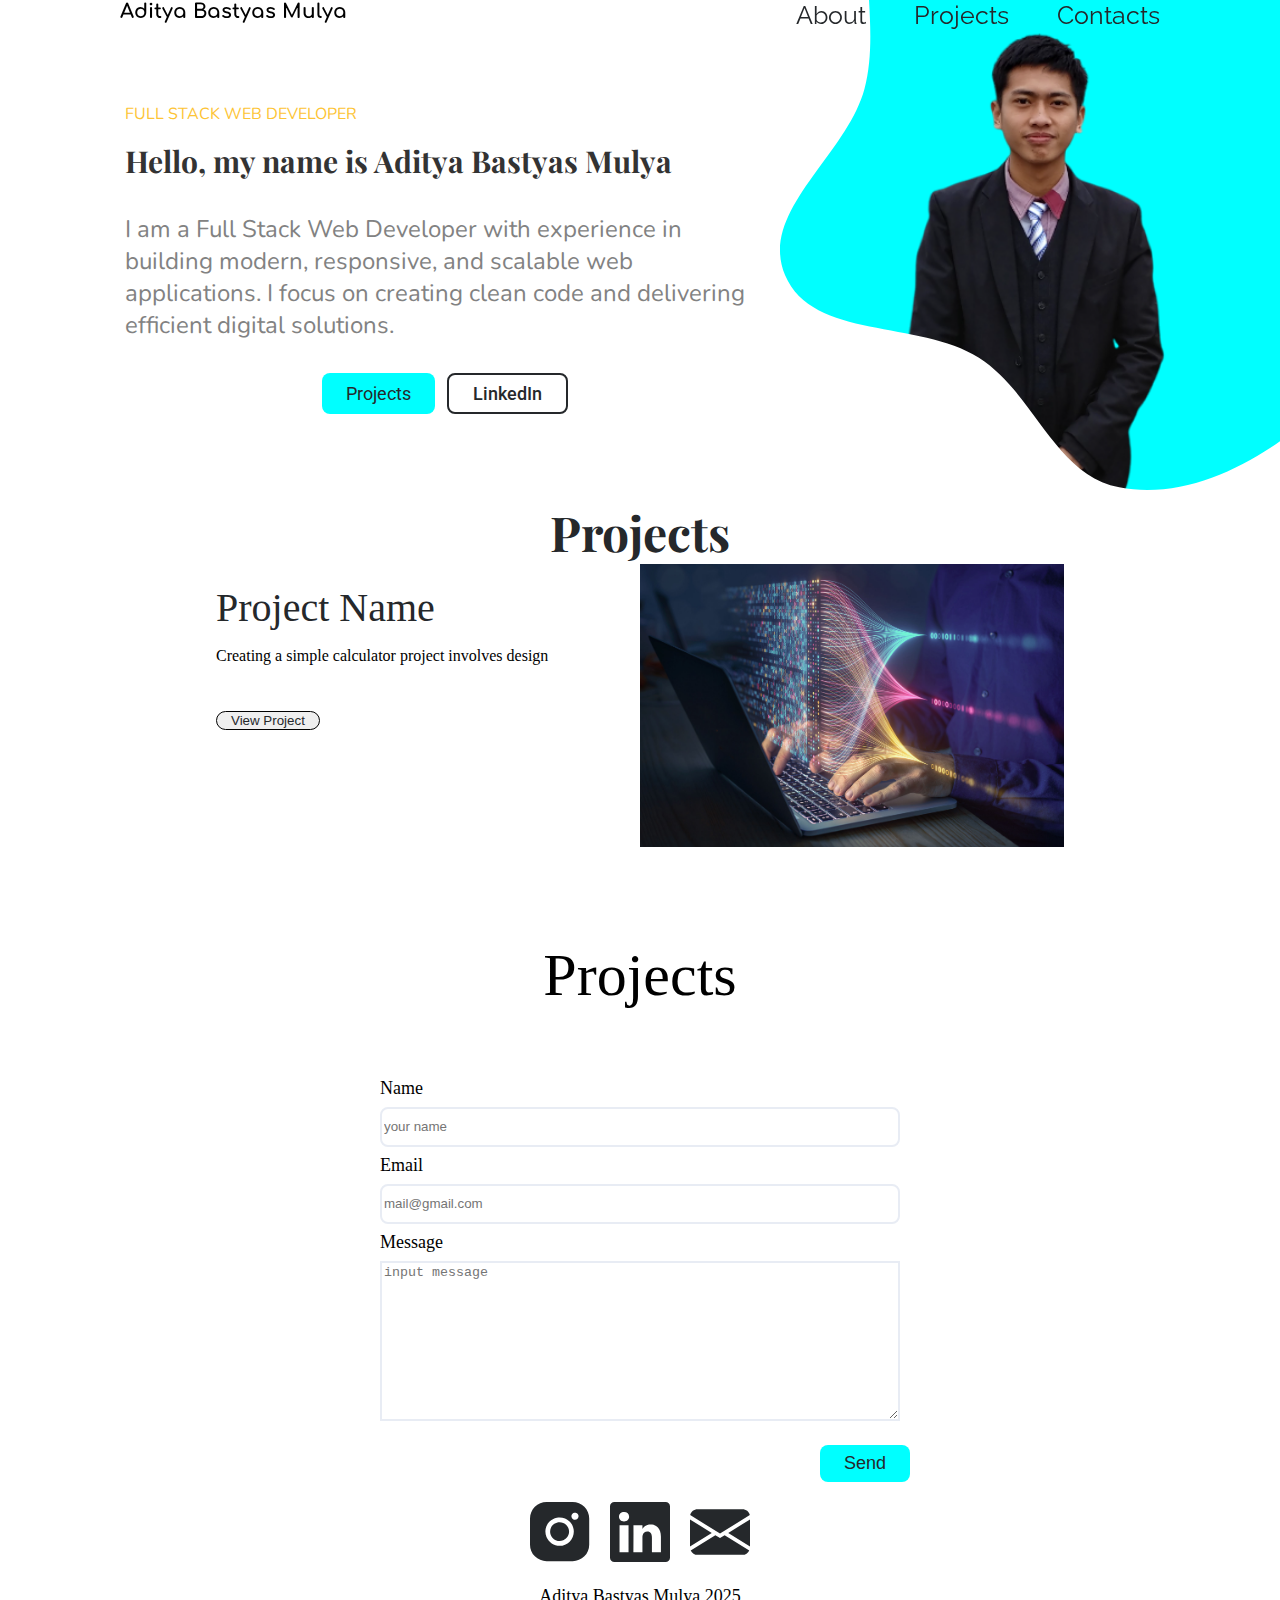
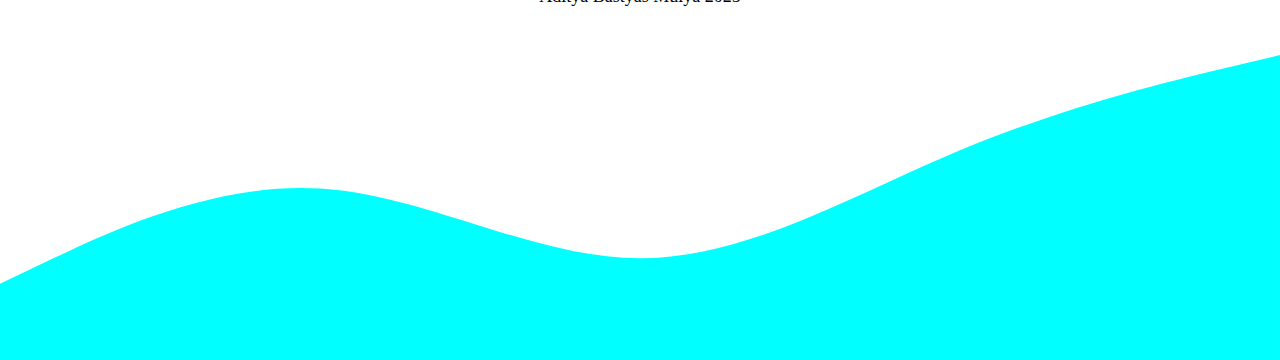
<file: index.html>
<!DOCTYPE html>
<html lang="en">
  <head>
    <meta charset="UTF-8" />
    <meta name="viewport" content="width=device-width, initial-scale=1.0" />
    <meta name="description" content="My Portfolio" />
    <link rel="stylesheet" href="./index.css" />

    <title>My Portfolio</title>
  </head>
  <body>
    <header>
      <h1><a href="./index.html">Aditya Bastyas Mulya</a></h1>
      <div>
        <input type="checkbox" id="menu" hidden />
        <label for="menu" class="hamburger">☰</label>
        <label for="menu" class="close">×</label>
        <nav class="navbar">
          <a href="./projects.html">About</a>
          <a href="#projects">Projects</a>
          <a href="#">Contacts</a>
        </nav>
      </div>
    </header>

    <main>
      <div class="hero">
        <section class="right">
          <div class="right-section"></div>
        </section>

        <section class="left-section">
          <p class="job">FULL STACK WEB DEVELOPER</p>
          <h1>Hello, my name is Aditya Bastyas Mulya</h1>
          <p class="iam">
            I am a Full Stack Web Developer with experience in building modern,
            responsive, and scalable web applications. I focus on creating clean
            code and delivering efficient digital solutions.
          </p>
          <div class="button">
            <button class="projects-button">
              <a href="#" class="projects" id="projects">Projects</a>
            </button>

            <button class="linkedin-button">
              <a href="https://www.linkedin.com/in/username" class="linkedin"
                >LinkedIn</a
              >
            </button>
          </div>
        </section>
      </div>

      <section class="pro">
        <div>
          <p>Projects</p>
        </div>
        <div class="conten">
          <div>
            <p>Project Name</p>
            <div class="underline"></div>
            <p>Creating a simple calculator project involves design</p>
            <button><a href="">View Project</a></button>
          </div>
          <div><img src="./image/1.jpg" alt="" /></div>
        </div>
        <!-- <div class="conten">
          <div>
            <p>Project Name</p>
            <p>
              Lorem ipsum dolor sit amet consectetur adipisicing elit. Totam
              excepturi culpa debitis vel dolores suscipit quo ex sit recusandae
              quisquam illum ad adipisci eaque delectus, provident odit?
              Quaerat, consectetur fugit?
            </p>
            <button><a href="">View Project</a></button>
          </div>
          <div><img src="./image/1.jpg" alt="" /></div>
        </div>
        <div class="conten">
          <div>
            <p>Project Name</p>
            <p>
              Lorem ipsum dolor sit amet consectetur adipisicing elit. Totam
              excepturi culpa debitis vel dolores suscipit quo ex sit recusandae
              quisquam illum ad adipisci eaque delectus, provident odit?
              Quaerat, consectetur fugit?
            </p>
            <button><a href="">View Project</a></button>
          </div>
          <div><img src="./image/1.jpg" alt="" /></div>
        </div> -->
      </section>

      <section class="input-projects">
        <div>
          <p>Projects</p>
        </div>
        <div>
          <label for="name">Name</label>
          <input
            type="text"
            name="name"
            id="name"
            placeholder="your name"
            required
          />

          <label for="email">Email</label>
          <input
            type="email"
            name="email"
            id="email"
            placeholder="mail@gmail.com"
            required
          />

          <label for="message">Message</label>
          <textarea
            name="message"
            id="message"
            placeholder="input message"
            required
          ></textarea>
        </div>
        <div>
          <button><a href="">Send</a></button>
        </div>
        <div>
          <a href=""><img src="./image/ig.svg" alt="logo ig" /></a>
          <a href=""><img src="./image/linkedIn.svg" alt="logo linkedin" /></a>
          <a href=""><img src="./image/email.svg" alt="logo email" /></a>
        </div>
        <div>
          <p>Aditya Bastyas Mulya 2025</p>
        </div>
      </section>

      <section class="footer-bg">
        <img src="./image/bottom.svg" alt="background-bottom" />
      </section>
    </main>
  </body>
</html>
</file>
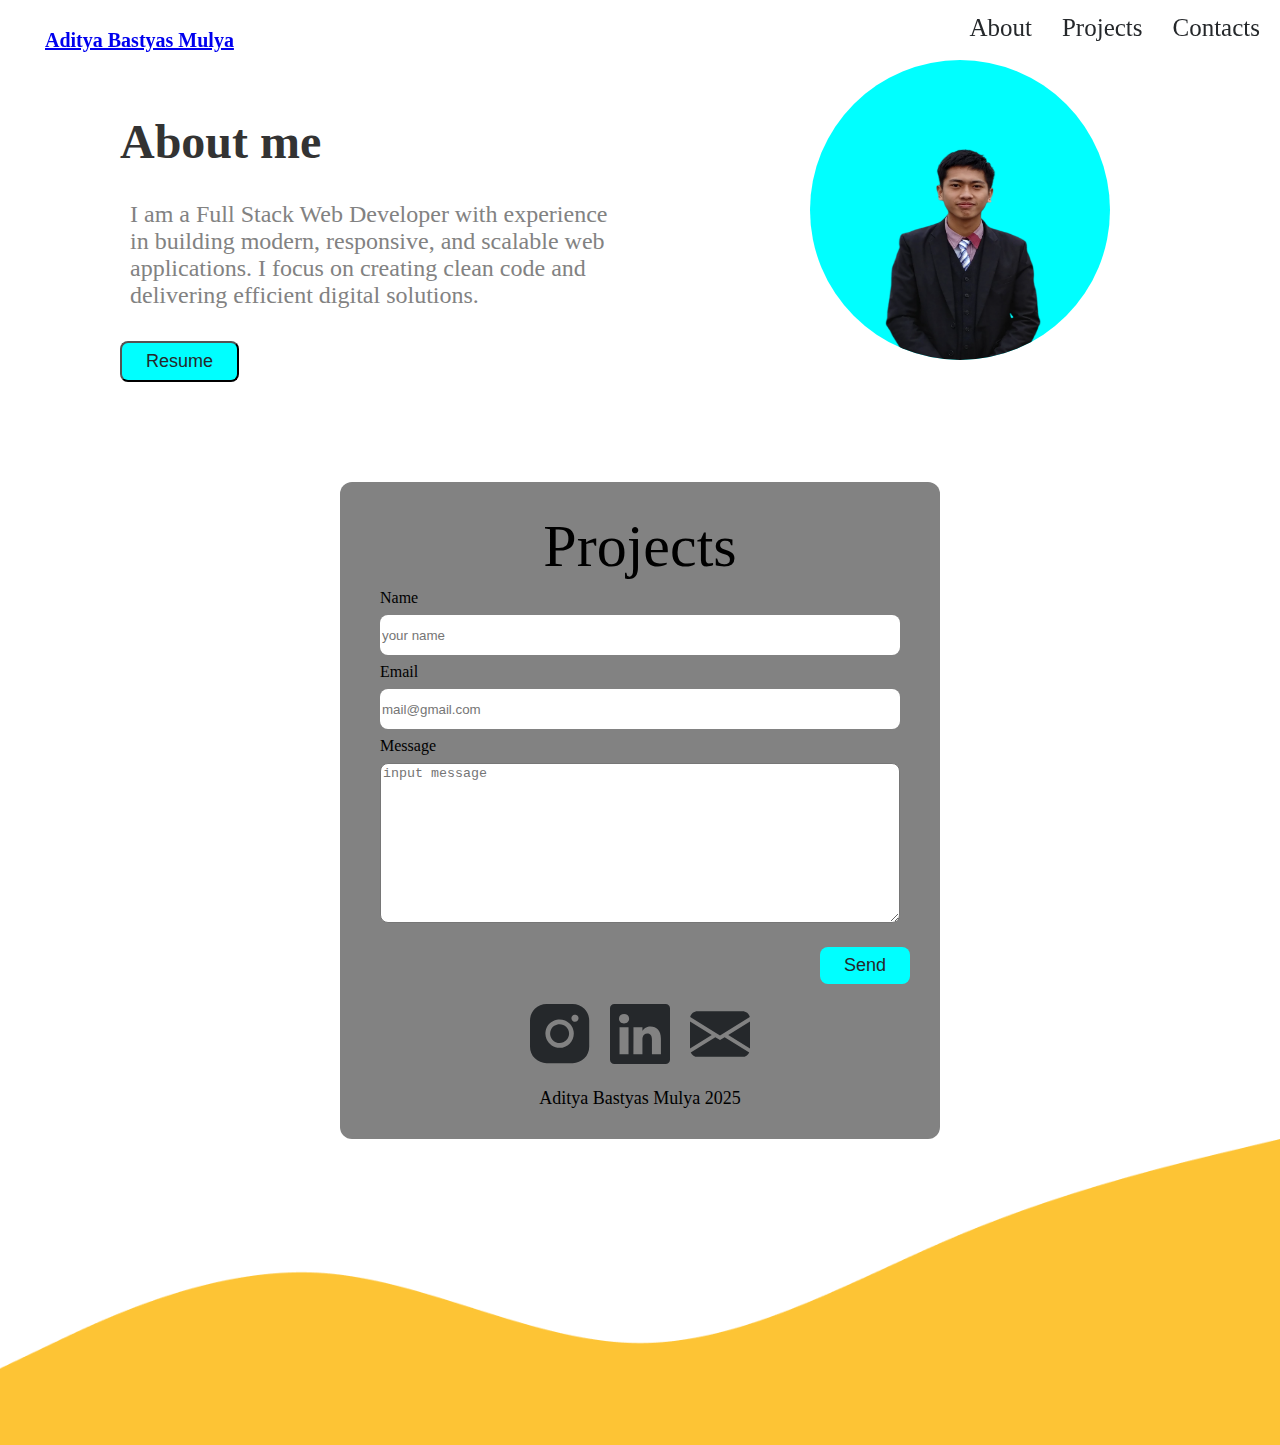
<file: projects.html>
<!DOCTYPE html>
<html lang="en">
  <head>
    <meta charset="UTF-8" />
    <meta name="viewport" content="width=device-width, initial-scale=1.0" />
    <meta name="description" content="About" />
    <title>About</title>
    <link rel="stylesheet" href="./projects.css" />
  </head>
  <body>
    <header>
      <p><a href="./index.html">Aditya Bastyas Mulya</a></p>
      <div class="header">
        <div>
          <input type="checkbox" id="menu" hidden />
          <label for="menu" class="hamburger">☰</label>
          <label for="menu" class="close">×</label>
          <nav class="navbar">
            <a href="./projects.html">About</a>
            <a href="#projects">Projects</a>
            <a href="#">Contacts</a>
          </nav>
        </div>
      </div>
    </header>

    <main>
      <section class="image-about">
        <div class="image">
          <img src="./image/adit.png" alt="foto" class="person" />
        </div>

        <div class="about">
          <p>About me</p>
          <p>
            I am a Full Stack Web Developer with experience in building modern,
            responsive, and scalable web applications. I focus on creating clean
            code and delivering efficient digital solutions.
          </p>
          <div class="button">
            <button><a href="">Resume</a></button>
          </div>
        </div>
      </section>

      <section class="input-projects">
        <div>
          <p>Projects</p>
        </div>
        <div>
          <label for="name">Name</label>
          <input
            type="text"
            name="name"
            id="name"
            placeholder="your name"
            required
          />

          <label for="email">Email</label>
          <input
            type="email"
            name="email"
            id="email"
            placeholder="mail@gmail.com"
            required
          />

          <label for="message">Message</label>
          <textarea
            name="message"
            id="message"
            placeholder="input message"
            required
          ></textarea>
        </div>
        <div>
          <button><a href="">Send</a></button>
        </div>
        <div>
          <a href=""><img src="./image/ig.svg" alt="logo ig" /></a>
          <a href=""><img src="./image/linkedIn.svg" alt="logo linkedin" /></a>
          <a href=""><img src="./image/email.svg" alt="logo email" /></a>
        </div>
        <div>
          <p>Aditya Bastyas Mulya 2025</p>
        </div>
      </section>

      <section class="footer-bg">
        <img src="./image/bottom.png" alt="background-bottom" />
      </section>
    </main>
  </body>
</html>
</file>
<file: index.css>
@import url("https://fonts.googleapis.com/css2?family=Comfortaa:wght@300..700&family=Nunito:ital,wght@0,200..1000;1,200..1000&family=Playfair+Display:ital,wght@0,400..900;1,400..900&family=Raleway:ital,wght@0,100..900;1,100..900&family=Roboto:ital,wght@0,100..900;1,100..900&display=swap");

:root {
  --font-comfortaa: "Comfortaa", sans-serif;
  --font-raleway: "Raleway", sans-serif;
  --font-nunito: "Nunito", sans-serif;
  --font-playfair-display: "Playfair Display", serif;
  --font-roboto: "Roboto", sans-serif;
}

* {
  box-sizing: border-box;
}

body {
  margin: 0;
  padding: 0;
}

/*hamburger*/
header {
  position: fixed;
  right: 0;
  z-index: 10;
  background-color: transparent;
  h1 {
    display: none;
    font-family: var(--font-comfortaa);
  }
}

.navbar {
  display: none;
  background-color: white;
  padding-right: 30px;
  padding-top: 10px;
  border-radius: 10px;
  font-family: var(--font-raleway);
}

.hamburger {
  padding-right: 10px;
  font-size: 30px;
  padding-top: 5px;
}

.close {
  display: none;
  padding-left: 90px;
  font-size: 40px;
  font-weight: 700;
}

#menu:checked ~ .close {
  display: block;
}

#menu:checked ~ .hamburger {
  display: none;
}

#menu:checked ~ .navbar {
  display: block;
  width: 120px;
  /* padding-bottom: 5px; */
  font-weight: 700;
}

.navbar a {
  color: #25282b;
  font-size: 25px;
  /* font-weight: 500px; */
  text-decoration: none;
}

/*gambar pp*/

.hero {
  display: block;
}

.right-section {
  position: relative;
  top: -10px;
  right: -10px;
  width: 100%;
  height: 500px;
  background-image: url("/image/adit.png");
  background-size: cover;
  background-position: center;

  mask-image: url("/image/yellow-bg.svg");
  -webkit-mask-image: url("/image/yellow-bg.svg");
  mask-repeat: no-repeat;
  -webkit-mask-repeat: no-repeat;
  mask-size: cover;
  -webkit-mask-size: cover;

  background-color: aqua;
}

/*ket profil*/

.left-section {
  padding-inline: 15px;
}

.job {
  color: #fdc435;
  font-family: var(--font-nunito);
}

.left-section h1 {
  font-family: var(--font-playfair-display);
  font-weight: 700px;
  font-size: 30px;
  color: #333333;
  margin-top: 12px;
  margin-bottom: 32px;
  position: relative;
  width: 100%;
}

.iam {
  font-family: var(--font-nunito);
  font-weight: 400px;
  font-size: 24px;
  color: #828282;
  margin-bottom: 32px;
}

.button {
  display: flex;
  gap: 12px;
  justify-content: center;
}

.button .projects-button {
  background-color: aqua;
  border: none;
  padding: 8px 24px;
  border-radius: 8px;
}

.button .projects {
  font-family: var(--font-roboto);
  font-weight: 500px;
  font-size: 18px;
  color: #25282b;
  text-decoration: none;
}

.button .linkedin-button {
  padding: 8px 24px;
  border-radius: 8px;
  border: 2px solid #25282b;
  background-color: transparent;
}

.button .linkedin {
  font-family: var(--font-roboto);
  color: #25282b;
  font-size: 18px;
  font-weight: 500;
  text-decoration: none;
}

/*PROJECS*/

.pro {
  /* margin: 0; */
  /* background-color: #333333; */
}
.pro > div > p {
  display: grid;
  grid-row: 1fr;
  margin: 0;
  color: #25282b;
  /* background-color: red; */
  font-weight: 700;
  font-size: 48px;
  text-align: center;
  font-family: var(--font-playfair-display);
}

.pro .conten {
  display: grid;
  grid-template-rows: 1fr 1fr;
  margin: 0;
  div {
    &:nth-child(1) {
      /* background-color: aqua; */
      width: 100%;
      p {
        &:nth-child(1) {
          margin: 0;
          padding-top: 20px;
          font-size: 40px;
          color: #25282b;
          /* background-color: yellow; */
        }
        &:nth-child(2) {
          color: #828282;
          font-size: 22px;
          padding-top: 20px;
        }
      }
      button {
        margin-top: 30px;
        margin-bottom: 10px;
        border-radius: 10px;
        border: 1px solid black;

        justify-content: center;
        a {
          text-decoration: none;
          padding: 8px;
          color: #25282b;
        }
      }
    }
    &:nth-child(2) {
      img {
        width: 100%;
      }
    }
  }
}

.input-projects {
  /* background-color: #828282; */
  margin: 20px 15px 0 15px;

  div {
    &:nth-child(1) {
      p {
        font-size: 60px;
        text-align: center;
      }
    }
    /*label*/
    &:nth-child(2) {
      display: flex;
      flex-direction: column;
      padding: 0 10px;
      label {
        margin: 8px 0;
      }
      input {
        border-radius: 8px;
        border: none;
        height: 40px;
        border: 2px solid #e8ecf4;
      }
      textarea {
        border: none;
        height: 160px;
        border: 2px solid #e8ecf4;
      }
    }

    /*button*/
    &:nth-child(3) {
      /* display: flex; */
      text-align: center;
      button {
        background-color: aqua;

        border-radius: 8px;
        padding: 8px 24px;
        border: none;
        margin-top: 24px;
      }
      a {
        color: #25282b;
        text-decoration: none;
        font-size: 18px;
      }
    }
    /*logo*/
    &:nth-child(4) {
      margin: 20px 0;
      display: flex;
      justify-content: center;
      align-items: center;
      gap: 20px;

      img {
        /* width: 100%; */
        width: 60px;
        height: 60px;
      }
    }
    /*aditya*/
    &:nth-child(5) {
      text-align: center;
      font-size: 18px;
      color: black;
      /* position: absolute; */
    }
  }
}

.input-projects div input {
  border: 2px solid #e8ecf4;
}

.footer-bg {
  position: relative;
  width: 100vw;
  padding: 0;
}

.footer-bg img {
  display: block;
  width: 100%;
  height: auto;
  /* object-fit: cover; */
}

@media screen and (min-width: 768px) {
  .hamburger,
  .close {
    display: none;
  }

  #menu {
    display: none;
  }

  header {
    background: transparent;
    width: 100%;
    position: fixed;
    padding-inline: 120px;
    top: 0;
    left: 0;
    z-index: 1;
  }

  header h1 {
    margin: 0;
    position: fixed;
    z-index: 3;
    font-size: 20px;
    font-weight: 700;
    display: inline-block;
    a {
      text-decoration: none;
      color: black;
    }
  }

  .navbar {
    display: flex;
    justify-content: flex-end;
    gap: 48px;
    border: none;
    background: none;
    padding: 0;
  }

  .hero {
    display: flex;
    flex-direction: row-reverse;
    align-items: center;
    position: relative;
  }

  .right-section {
    position: relative;
    top: -10px;
    right: 0px;
    width: 500px;
    height: 500px;
    background-image: url("/image/adit.png");
    background-size: cover;
    background-position: center;

    mask-image: url("/image/yellow-bg.svg");
    -webkit-mask-image: url("/image/yellow-bg.svg");
    mask-repeat: no-repeat;
    -webkit-mask-repeat: no-repeat;
    mask-size: cover;
    -webkit-mask-size: cover;

    background-color: aqua;
  }

  .left-section {
    padding-left: 125px;
  }

  .input-projects {
    max-width: 600px;
    margin: auto;
    width: 100%;
    padding: 30px;
    border-radius: 12px;
    div {
      &:nth-child(3) {
        text-align: end;
      }
    }
    label {
      font-size: large;
      font-weight: 500;
    }
  }

  .pro {
    max-width: 70%;
    margin: 0 auto;
    padding: 0 24px;
    /* margin-bottom: 50px; */
  }

  .pro .conten {
    grid-template-columns: 1fr 1fr;
    grid-template-rows: 1fr;
  }

  .pro .conten > div:nth-child(1) {
    grid-column: 1/2;
  }
  .pro .conten > div:nth-child(2) {
    grid-column: 2/3;
  }
}
</file>
<file: projects.css>
* {
  margin: 0;
  box-sizing: border-box;
}

header p {
  /* left: 0; */
  margin: 15px 0 0 15px;
  position: fixed;
  z-index: 3;
  font-size: 20px;
  font-weight: 700;
}

/*hamburger*/
.header {
  /* right: -10px; */
  position: fixed;
  z-index: 2;
  right: 0px;
  display: flex;
  justify-content: space-around;
}
.navbar {
  display: none;
  margin-right: 20px;
  background-color: rgb(78, 175, 232);
  padding: 0 10px;
  border-radius: 10px;
  border: 2px solid black;
}

.hamburger {
  padding-right: 10px;
  font-size: 30px;
  padding-top: 5px;
}

.close {
  display: none;
  padding-left: 100px;
  font-size: 40px;
  font-weight: 700;
}

#menu:checked ~ .close {
  display: block;
}

#menu:checked ~ .hamburger {
  display: none;
}

#menu:checked ~ .navbar {
  display: block;
  width: 120px;
  font-weight: 700;
}

.navbar a {
  color: #25282b;
  font-size: 25px;
  text-decoration: none;
}

/*gambar pp*/

.image {
  position: relative;
  text-align: center;
  padding-top: 40px;
  img {
    width: 300px;
    height: 300px;
    background-color: aqua;
    border-radius: 100%;
    object-position: center 50px;
  }
}

.about {
  p {
    &:nth-child(1) {
      color: #333333;
      font-weight: 700;
      font-size: 48px;
      text-align: center;
    }
    &:nth-child(2) {
      color: #828282;
      font-size: 24px;
      margin: 32px 0;
      padding: 0 10px;
      text-align: center;
    }
  }

  .button {
    text-align: center;
    button {
      background-color: aqua;

      border-radius: 8px;
      padding: 8px 24px;
      text-align: center;
      a {
        text-decoration: none;
        color: #25282b;
        font-size: 18px;
        font-weight: 500;
      }
    }
  }
}

.input-projects {
  background-color: #828282;
  margin: 20px 15px 0 15px;

  div {
    &:nth-child(1) {
      p {
        font-size: 60px;
        text-align: center;
      }
    }
    /*label*/
    &:nth-child(2) {
      display: flex;
      flex-direction: column;
      padding: 0 10px;
      label {
        margin: 8px 0;
      }
      input {
        border-radius: 8px;
        border: none;
        height: 40px;
      }
      textarea {
        border-radius: 8px;
        height: 160px;
      }
    }
    /*button*/
    &:nth-child(3) {
      /* display: flex; */
      text-align: center;
      button {
        background-color: aqua;

        border-radius: 8px;
        padding: 8px 24px;
        border: none;
        margin-top: 24px;
      }
      a {
        color: #25282b;
        text-decoration: none;
        font-size: 18px;
      }
    }
    /*logo*/
    &:nth-child(4) {
      margin: 20px 0;
      display: flex;
      justify-content: center;
      align-items: center;
      gap: 20px;

      img {
        /* width: 100%; */
        width: 60px;
        height: 60px;
      }
      a {
        &:nth-child(3) {
          img {
            /* height: 100px; */
          }
        }
      }
    }
    /*aditya*/
    &:nth-child(5) {
      text-align: center;
      font-size: 18px;
      color: black;
      /* position: absolute; */
    }
  }
}

.footer-bg {
  position: relative;
  width: 100vw;
  padding: 0;
}

.footer-bg img {
  display: block;
  width: 100%;
  height: auto;
  /* object-fit: cover; */
}

@media screen and (min-width: 768px) {
  .hamburger,
  .close {
    display: none;
  }

  #menu {
    display: none;
  }

  header {
    background: white;
    width: 100%;
    position: fixed;
    padding: 14px 30px;
    top: 0;
    left: 0;
    z-index: 1;
  }

  .navbar {
    display: flex;
    justify-content: flex-end;
    gap: 30px;
    border: none;
    background: none;
    padding: 0;
  }

  .image-about {
    display: grid;
    grid-template-columns: 1fr 1fr;
    align-items: center;
    .image {
      grid-column: 2/3;
      margin-top: 20px;
    }
    .about {
      grid-column: 1/2;
      text-align: left;
      margin-top: -250px;
      margin-left: 120px;
      margin-bottom: 100px;

      p {
        &:nth-child(1) {
          text-align: start;
        }
        &:nth-child(2) {
          text-align: start;
        }
      }
      .button {
        text-align: start;
      }
    }
  }

  .input-projects {
    max-width: 600px;
    margin: auto;
    width: 100%;
    padding: 30px;
    border-radius: 12px;
    div {
      &:nth-child(3) {
        text-align: end;
      }
    }
  }
}
</file>
